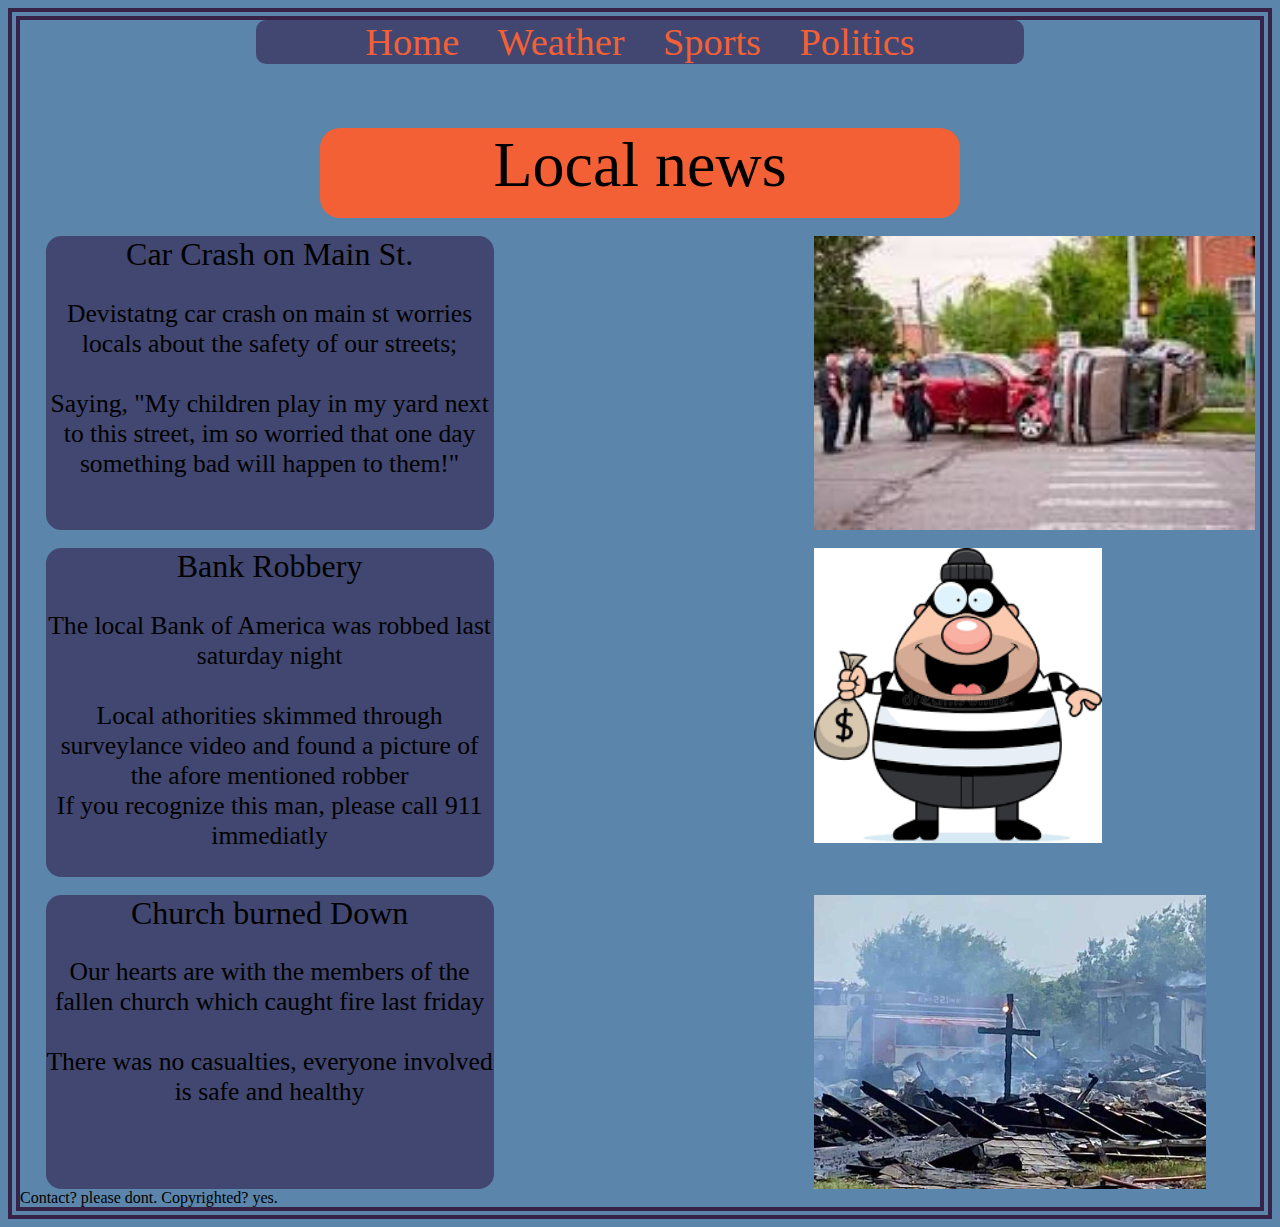
<file: index.html>
<!DOCTYPE html>

<html>
    <head>

        <title>Homepage</title>

        <link rel="stylesheet" href="style.css">
    </head>

    <body>

        <nav>
            <a href="index.html">Home</a>
            <a href="weather.html">Weather</a>
            <a href="Sports.html">Sports</a>
            <a href="politics.html">Politics</a>
        </nav>

        <header>
            <div class="logo">
                <p>Local news</p>
            </div>
        </header>

    <div class="aindex">

        <article class="a1index">
            <div>Car Crash on Main St. <p>Devistatng car crash on main st worries locals about the safety of our streets; <br> <br> Saying, "My children play in my yard next to this street, im so worried that one day something bad will happen to them!"</p></div>

            <img src="images/car crash.jpg" alt="Car Crash">
        </article>

        <article class = "a2index">
            <div>Bank Robbery <p>The local Bank of America was robbed last saturday night <br><br>Local athorities skimmed through surveylance video and found a picture of the afore mentioned robber <br> If you recognize this man, please call 911 immediatly</p></div>

            <img src="images/robber.png" alt="Picture of robber">
        </article>

        <article class="a3index">
            <div>Church burned Down <p>Our hearts are with the members of the fallen church which caught fire last friday <br> <br> There was no casualties, everyone involved is safe and healthy</p></div>
            <img src="images/burnt church.jpg" alt="Burnt Church">
        </article>

    </div>
    
    <footer>Contact? please dont.  Copyrighted? yes.</footer>


    </body>
</html>
</file>
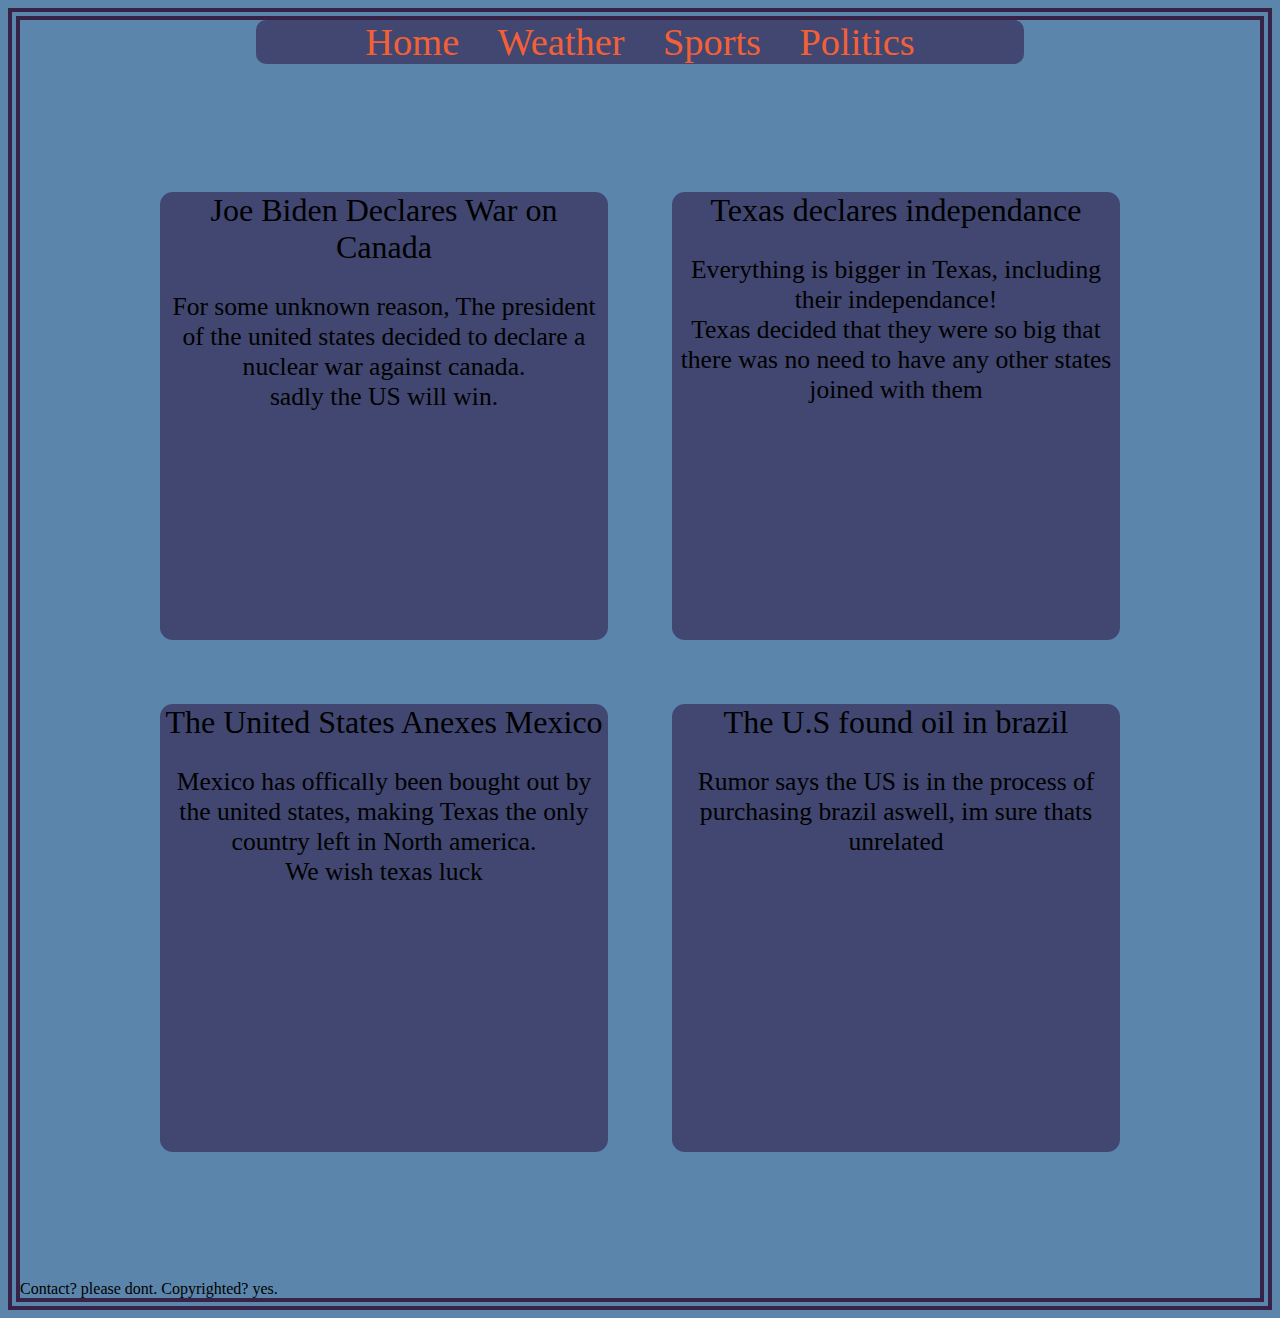
<file: politics.html>
<!DOCTYPE html>

<html>
    <head>

        <title></title>
        <meta name="description" content="">

        <link rel="stylesheet" href="style.css">
    </head>
    <body>
            <nav>
                <a href="index.html">Home</a>
                <a href="weather.html">Weather</a>
                <a href="Sports.html">Sports</a>
                <a href="politics.html">Politics</a>
            </nav>

        <div class="polgrid">
            <article class="politem1">
                <header>
                    Joe Biden Declares War on Canada
                </header>
                <p>For some unknown reason, The president of the united states decided to declare a nuclear war against canada. <br> sadly the US will win.</p>
            </article>
            <article class="politem2">
                <header>
                    Texas declares independance
                </header>
                <p> Everything is bigger in Texas, including their independance! <br> Texas decided that they were so big that there was no need to have any other states joined with them</p>
            </article>
            <article class="politem3">
                <header>
                    The United States Anexes Mexico
                </header>
                <p> Mexico has offically been bought out by the united states, making Texas the only country left in North america. <br>We wish texas luck</p>
            </article>
            <article class="politem4">
                <header>
                    The U.S found oil in brazil
                </header>
                <p>Rumor says the US is in the process of purchasing brazil aswell, im sure thats unrelated</p>
            </article>
        </div>

        <footer>Contact? please dont.  Copyrighted? yes.</footer>

    </body>
</html>
</file>
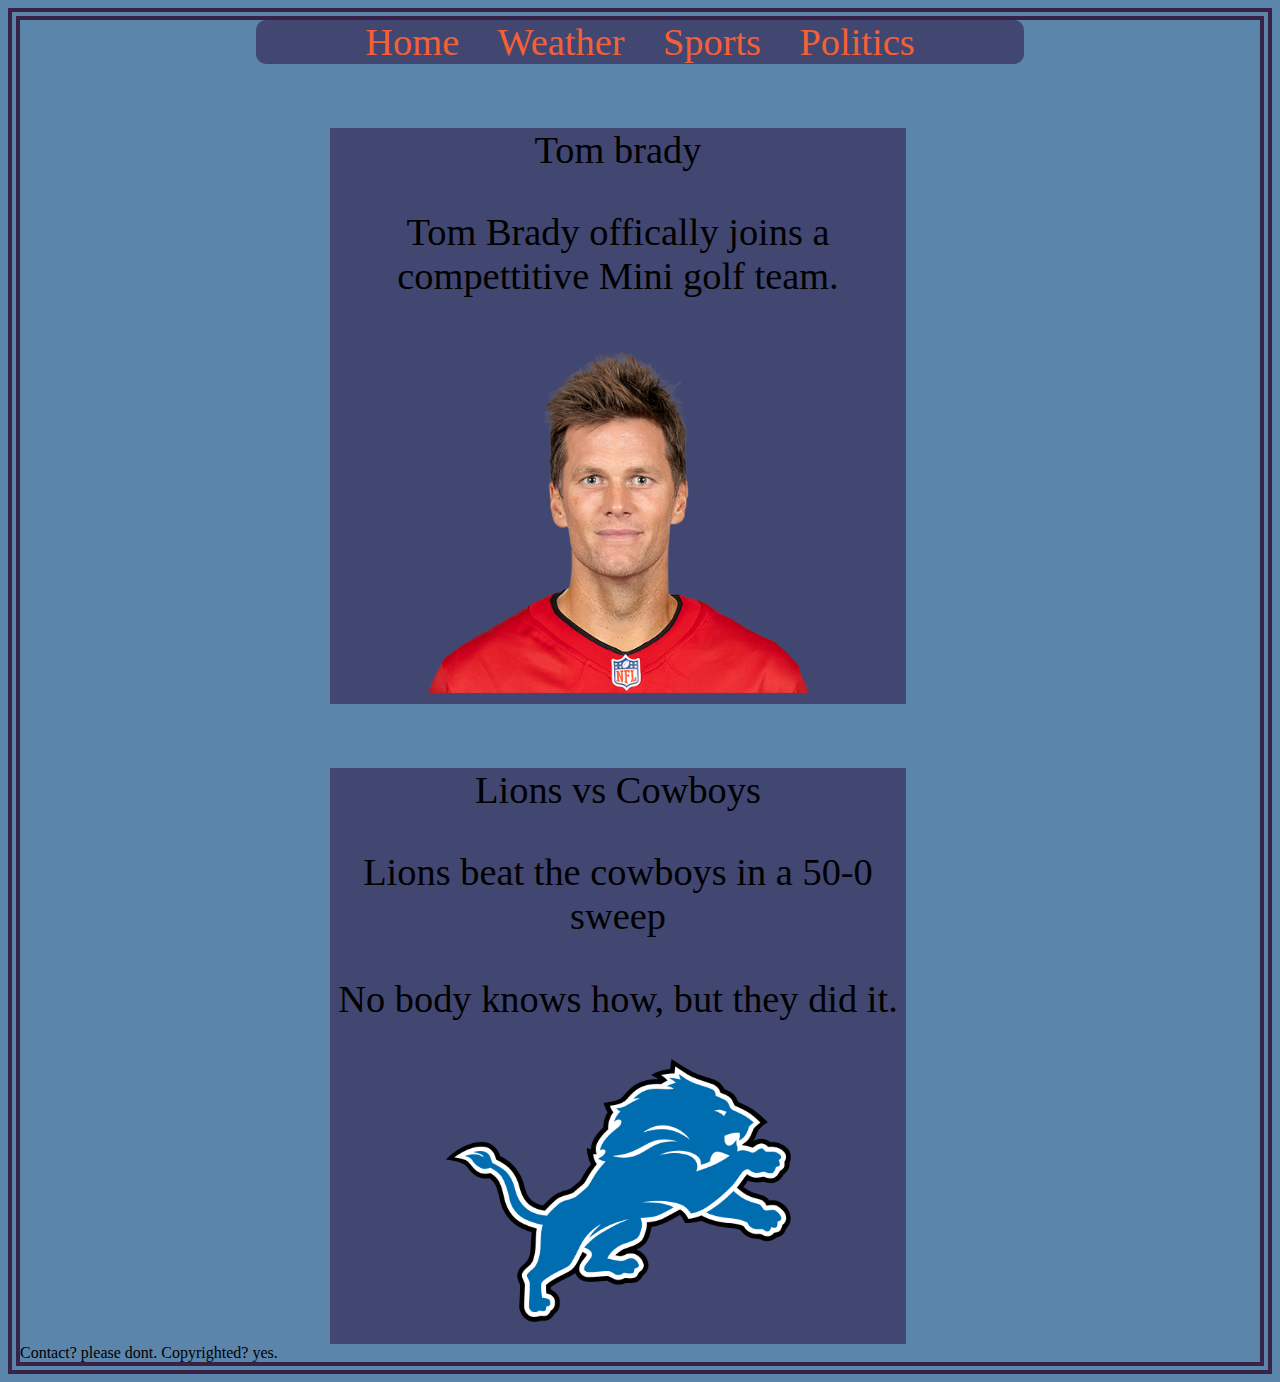
<file: Sports.html>
<!DOCTYPE html>

<html>
    <head>

        <title></title>
        <meta name="description" content="">

        <link rel="stylesheet" href="style.css">
    </head>
    <body>
        <nav>
            <a href="index.html">Home</a>
            <a href="weather.html">Weather</a>
            <a href="Sports.html">Sports</a>
            <a href="politics.html">Politics</a>
        </nav>

    <div class="ent">
        <article class="ent1">
            <header>
                Tom brady
            </header>
                
                 <p>
                     Tom Brady offically joins a compettitive Mini golf team.
                 </p>
                 <img src="images/tom.png" alt="">
        </article>


        <article class="ent2">
                <article>
                    Lions vs Cowboys
                </article>
                <p>
                    Lions beat the cowboys in a 50-0 sweep
                </p>
                <p>
                    No body knows how, but they did it.
                </p>
                <img src="images/lions2.png" alt="">
        </article>
    </div>

    <footer>Contact? please dont.  Copyrighted? yes.</footer>

    </body>
</html>
</file>
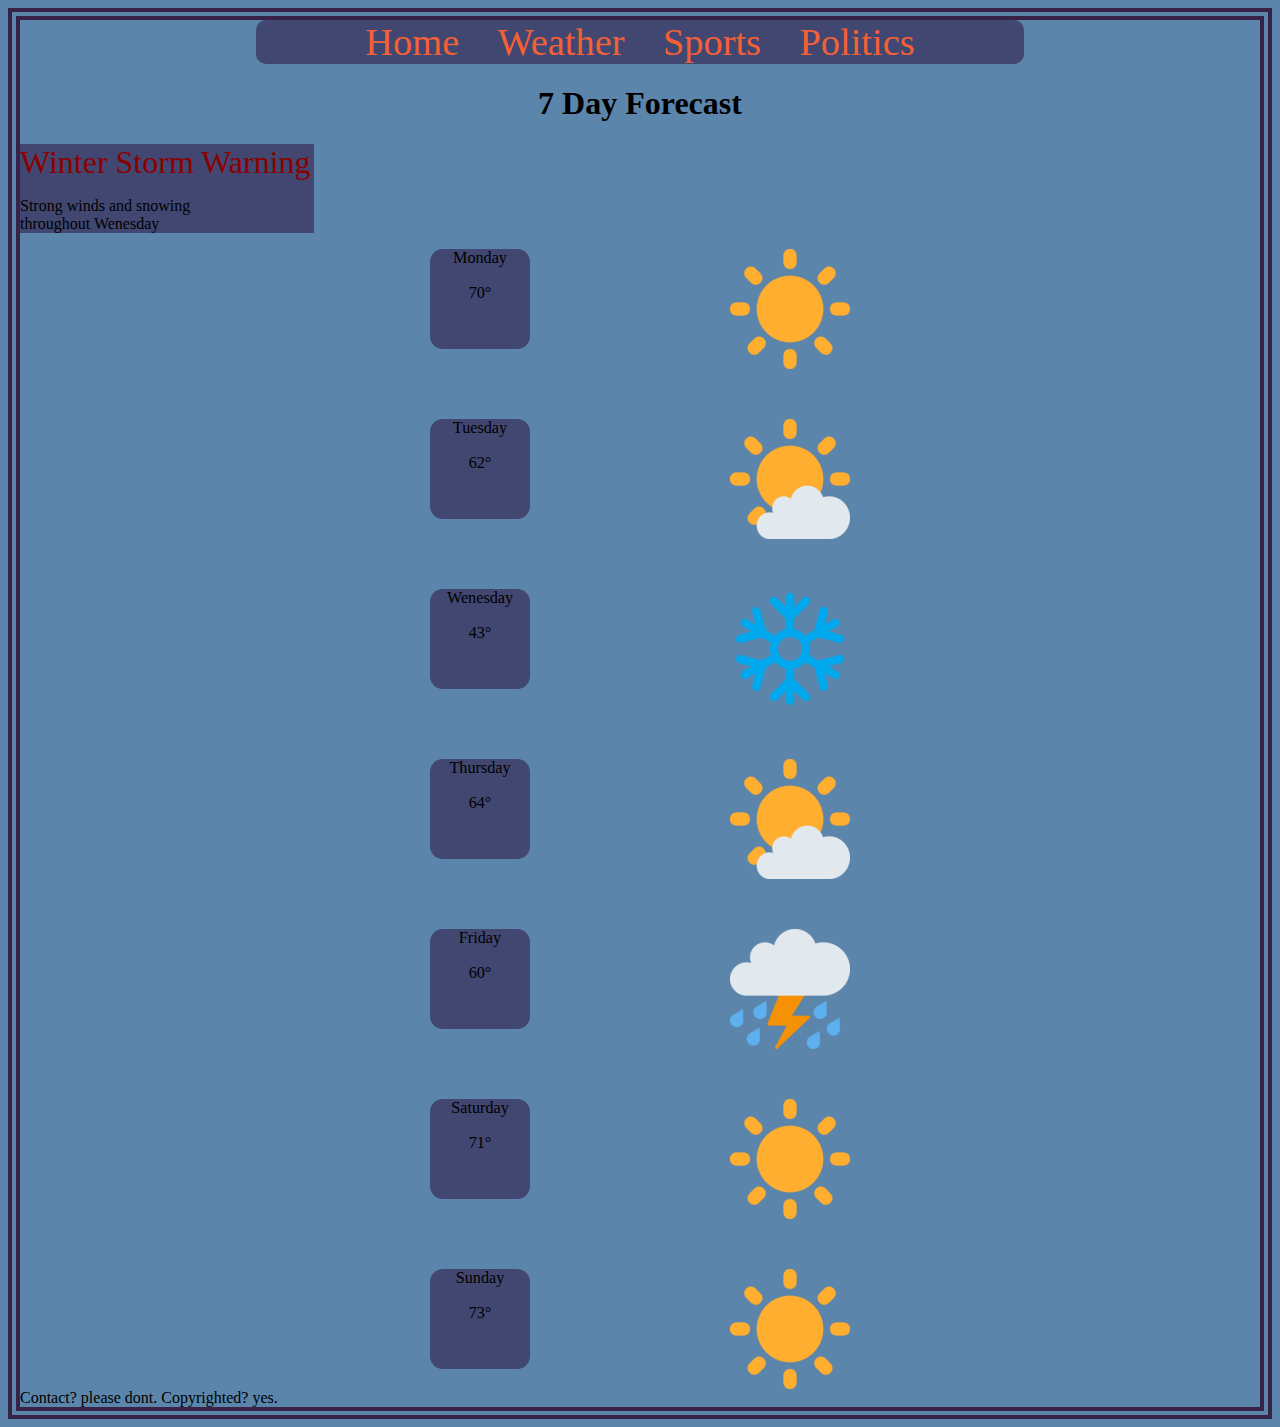
<file: weather.html>
<!DOCTYPE html>

<html>
    <head>

        <title>Weather</title>
        <meta name="description" content="">

        <link rel="stylesheet" href="style.css">
    </head>
    <body>
        <nav>
            <a href="index.html">Home</a>
            <a href="weather.html">Weather</a>
            <a href="Sports.html">Sports</a>
            <a href="politics.html">Politics</a>
        </nav>


        <Article class="weather">
        <h1>7 Day Forecast</h1>
        </Article>


        <aside>
            <Header class="warning">Winter Storm Warning</Header>
            <p>Strong winds and snowing <br> throughout Wenesday</p>
        </aside>
        <article class="sevenday">

            <div class="day1">
                <div class="date">Monday <p>70°</p></div>
                <img src="images/weather/sun.png" alt="">
            </div>

            <div class="day2">
                <div class="date">Tuesday <p>62°</p></div>
                <img src="images/weather/suncloud.png" alt="">
            </div>

            <div class="day3">
                <div class="date">Wenesday <p>43°</p></div>
                <img src="images/weather/snowflake.png" alt="">
            </div>

            <div class="day4">
                <div class="date">Thursday <p>64°</p></div>
                <img src="images/weather/suncloud.png" alt="">
            </div>

            <div class="day5">
                <div class="date">Friday <p>60°</p></div>
                <img src="images/weather/lightning.png" alt="">
            </div>

            <div class="day6">
                <div class="date">Saturday <p>71°</p></div>
                <img src="images/weather/sun.png" alt="">
            </div>

            <div class="day7">
                <div class="date">Sunday <p>73°</p></div>
                <img src="images/weather/sun.png" alt="">
            </div>

        </article>

        

        <footer>Contact? please dont.  Copyrighted? yes.</footer>

    </body>
</html>
</file>
<file: style.css>
body{
    background-color: #5B85AA;
    border-color: #372248;
    border-style: double;
    border-width: 1vw;

}


.logo{
    width: 50vw;
    height: 10vh;
    background-color: #F46036;
    text-align: center;
    margin-left: auto;
    margin-right: auto;
    border-radius: 20px;
}

.logo>p{
    font-size: 5vw;
}




.weather {
text-align: center;
}


nav{
    display: flex;
    column-gap: 3vw;
    justify-content: center;
    background-color: #414770;
    border-radius: 10px;
    width: 60vw;
    margin-left: auto;
    margin-right: auto;

}

nav>a{
    color: #F46036;
   font-size: 3vw;
   text-align: center;

   text-decoration: none;

}


/* All articles in the index page */

.aindex{
    display: flex;
    flex-direction: column;
    row-gap: 2vh;
    margin-top: 2vh;
    margin-left: 2vw;
}

.aindex>article{
    display: flex;
    column-gap: 25vw;
}

.aindex>article>div{
    background-color: #414770;
    width: 35vw;
    height: 23vhw;
    border-radius: 1.2vw;
    text-align: center;
    font-size: 2.5vw;
}

.aindex>article>div>p{
    font-size: 2vw;
}

.aindex>article>img{
    width: auto;
    height: 23vw;
}

.sevenday{
    display: flex;
    flex-direction: column;
    row-gap: 50px;

}

.sevenday>div{
    justify-content: center;
    display: flex;
    column-gap: 200px;
    text-align: center;
    font-size: 1.8vh;

}


.date{
    width: 100px;
    height: 100px;
    background-color: #414770;
    border-radius: 1vw;
}



.ent{
    display: flex;
    flex-direction: column;
    row-gap: 5vw;
    margin-top: 5vw;
    margin-left: 25%;
    margin-right: 25%;
}

.ent1{
    width: 45vw;
    height: 45vw;
    background-color: #414770;
    font-size: 3vw;
    text-align: center;
}


.ent2{
    width: 45vw;
    height: 45vw;
    background-color: #414770;
    font-size: 3vw;
    text-align: center;
}

.ent1>img{
    width: 85%;
}

.ent2>img{
    width: 60%;
}

.polgrid{
    display: grid;
    column-count: 2;
    grid-template-columns: 35vw 35vw;
    column-gap: 5vw;
    row-gap: 5vw;
    justify-content: center;
    margin-top: 10vw;
    margin-bottom: 10vw;
}

.polgrid>article{
    width: 35vw;
    height: 35vw;
    background-color: #414770;
    font-size: 2.5vw;
    text-align: center;
    border-radius: 1vw;
}


.polgrid>article>p{
        font-size: 2vw;
}

.warning{
    font-size: 200%;
    color: darkred;
}

aside{
    background-color: #414770;
    width: 23vw;
}
</file>
